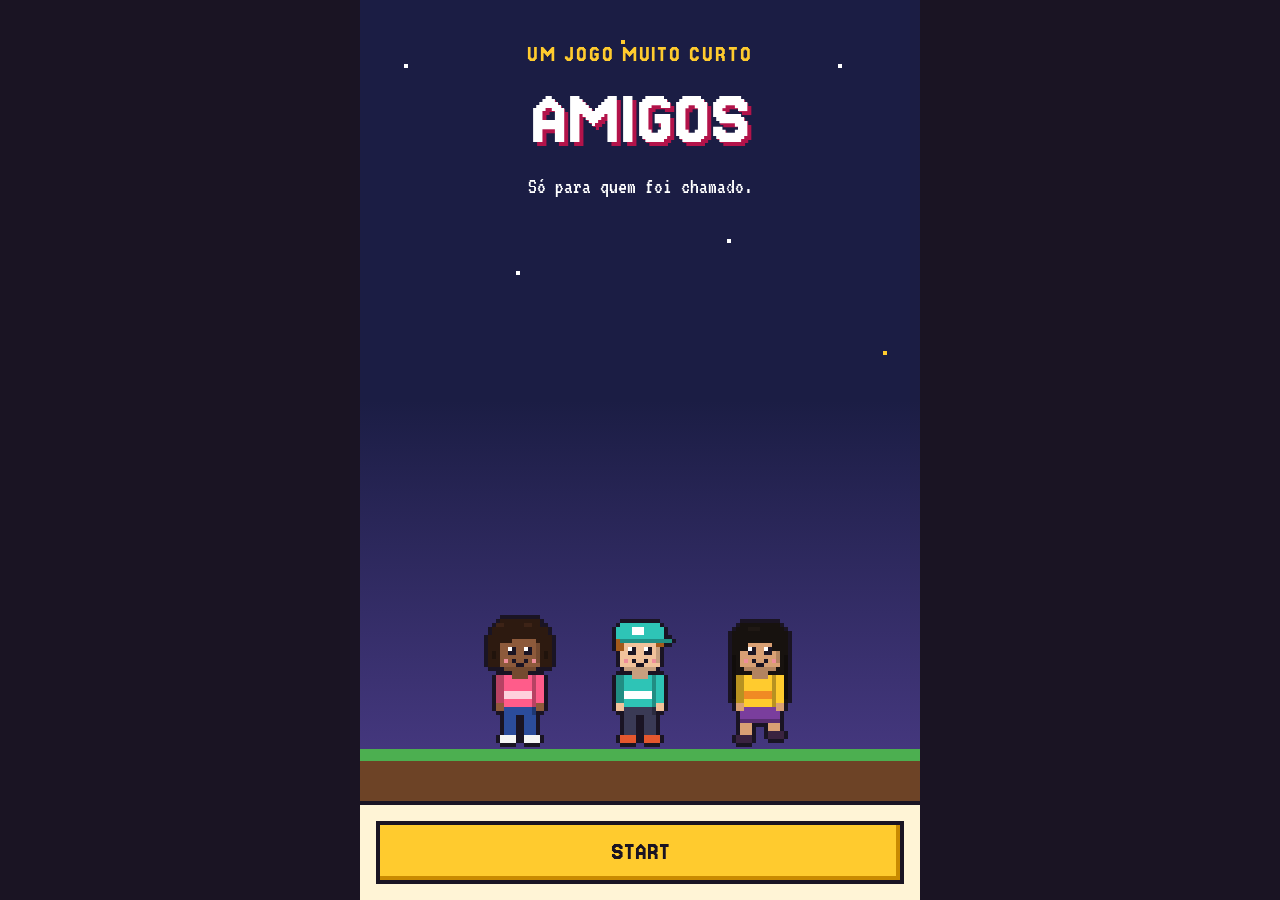
<file: index.html>
<!doctype html>
<html lang="pt-BR">
<head>
  <meta charset="utf-8">
  <meta name="viewport" content="width=device-width, initial-scale=1">
  <meta name="robots" content="noindex, nofollow">
  <title>Amigos</title>
  <link rel="icon" href="data:,">
  <link rel="preconnect" href="https://fonts.googleapis.com">
  <link rel="preconnect" href="https://fonts.gstatic.com" crossorigin>
  <link href="https://fonts.googleapis.com/css2?family=Jersey+15&family=VT323&display=swap" rel="stylesheet">
  <link rel="stylesheet" href="style.css">
</head>
<body>
  <main class="game">

    <!-- ENTRADA -->
    <section id="tela-entrada" class="tela">
      <div class="palco">
        <div class="estrelas" aria-hidden="true"></div>
        <div id="capa" class="capa">
          <p class="capa-topo">UM JOGO MUITO CURTO</p>
          <h1>AMIGOS</h1>
          <p class="capa-sub">Só para quem foi chamado.</p>
        </div>
        <div id="balao-entrada" class="balao" role="status" hidden></div>
        <div class="turma" id="turma-entrada" aria-hidden="true"></div>
        <div class="chao" aria-hidden="true"></div>
      </div>
      <div class="painel">
        <button type="button" id="start" class="pulsa">START</button>
        <button type="button" id="prox-entrada" hidden>CONTINUAR</button>
        <form id="form-nome" class="form" autocomplete="off" hidden>
          <label for="nome" class="rotulo">JOGADOR 1</label>
          <input id="nome" maxlength="30" required placeholder="Digite seu nome" autocomplete="off">
          <button type="submit">ENTRAR</button>
        </form>
      </div>
    </section>

    <!-- AMIGOS -->
    <section id="tela-amigos" class="tela" hidden>
      <div class="palco">
        <div class="estrelas" aria-hidden="true"></div>
        <div id="balao-amigos" class="balao" role="status"></div>
        <div class="turma" id="turma-amigos" aria-hidden="true"></div>
        <div class="chao" aria-hidden="true"></div>
      </div>
      <div class="painel">
        <button type="button" id="prox-amigos">CONTINUAR</button>
        <form id="form-recado" class="form" hidden>
          <label for="recado" class="rotulo">SEU RECADINHO</label>
          <textarea id="recado" maxlength="280" rows="3" required placeholder="Escreva com carinho"></textarea>
          <fieldset class="escolha">
            <legend class="rotulo">QUEM PODE LER?</legend>
            <label class="opcao">
              <input type="radio" name="visibilidade" value="privada" checked>
              <span><strong>PRIVADA</strong> Só quem fez este site lê.</span>
            </label>
            <label class="opcao">
              <input type="radio" name="visibilidade" value="publica">
              <span><strong>PÚBLICA</strong> Aparece no mural, para todo mundo.</span>
            </label>
          </fieldset>
          <button type="submit" id="enviar">ENVIAR</button>
          <button type="button" id="pular-recado" class="secundario">AGORA NÃO</button>
          <p class="aviso" id="erro-recado" role="alert" hidden></p>
        </form>
      </div>
    </section>

    <!-- BAÚ E CONVITE -->
    <section id="tela-convite" class="tela" hidden>
      <div id="cena-bau" class="palco">
        <div class="estrelas" aria-hidden="true"></div>
        <div id="balao-convite" class="balao" role="status"></div>
        <div class="turma" id="turma-convite" aria-hidden="true"></div>
        <div class="chao" aria-hidden="true"></div>
      </div>
      <div id="painel-bau" class="painel">
        <button type="button" id="prox-convite">CONTINUAR</button>
      </div>

      <div id="revelacao" hidden>
        <div class="convite">
          <p class="selo">★ FASE SECRETA DESBLOQUEADA ★</p>
          <article class="ingresso">
            <p class="ingresso-topo">CONVITE PARA UM JOGADOR</p>
            <div id="controle" aria-hidden="true"></div>
            <h1>NOITE DE JOGOS</h1>
            <p class="data">SEXTA, 04/12</p>
            <dl class="ficha">
              <div><dt>JOGADOR</dt><dd id="jogador"></dd></div>
              <div><dt>HORÁRIO</dt><dd>20:00</dd></div>
              <div class="inteiro"><dt>LOCAL</dt><dd class="js-local"></dd></div>
            </dl>
          </article>
        </div>
        <div id="presenca-amigos" class="painel"></div>
      </div>
    </section>

    <!-- CONVIDADOS E MENSAGENS -->
    <section id="tela-lista" class="tela tela-lista" hidden>
      <h1 class="lista-titulo">NOITE DE JOGOS</h1>
      <p id="lista-aviso" class="lista-aviso" role="status" hidden>Presença confirmada. Até lá!</p>
      <div class="abas" role="tablist" aria-label="Convidados e mensagens">
        <button type="button" id="aba-convidados" class="aba" role="tab" aria-controls="painel-convidados">CONVIDADOS</button>
        <button type="button" id="aba-mensagens" class="aba" role="tab" aria-controls="painel-mensagens">MENSAGENS</button>
      </div>
      <div id="painel-convidados" class="painel painel-aba" role="tabpanel" aria-labelledby="aba-convidados">
        <p class="aviso" id="teste-convidados" hidden>Modo de teste: a lista fica só neste navegador.</p>
        <ul id="lista-convidados" class="mural"></ul>
      </div>
      <div id="painel-mensagens" class="painel painel-aba" role="tabpanel" aria-labelledby="aba-mensagens" hidden>
        <p class="aviso" id="modo-teste" hidden>Modo de teste: as mensagens ficam só neste navegador.</p>
        <button type="button" id="nova-mensagem">DEIXAR UMA MENSAGEM?</button>
        <p id="aviso-aba" class="lista-aviso aviso-aba" role="status" hidden></p>
        <form id="form-aba" class="form" hidden>
          <label for="recado-aba" class="rotulo">SUA MENSAGEM</label>
          <textarea id="recado-aba" maxlength="280" rows="3" required placeholder="Escreva com carinho"></textarea>
          <fieldset class="escolha">
            <legend class="rotulo">QUEM PODE LER?</legend>
            <label class="opcao">
              <input type="radio" name="visibilidade" value="privada" checked>
              <span><strong>PRIVADA</strong> Só quem fez este site lê.</span>
            </label>
            <label class="opcao">
              <input type="radio" name="visibilidade" value="publica">
              <span><strong>PÚBLICA</strong> Aparece aqui, para todo mundo.</span>
            </label>
          </fieldset>
          <button type="submit" id="enviar-aba">ENVIAR</button>
          <button type="button" id="cancelar-aba" class="secundario">CANCELAR</button>
          <p class="aviso" id="erro-aba" role="alert" hidden></p>
        </form>
        <ul id="mural" class="mural"></ul>
      </div>
      <div class="painel">
        <button type="button" id="voltar-convite" class="secundario">VOLTAR AO CONVITE</button>
        <button type="button" class="secundario trocar">TROCAR DE JOGADOR</button>
      </div>
    </section>

    <!-- GAME OVER -->
    <section id="tela-fora" class="tela tela-fora" hidden>
      <div class="palco palco-fora">
        <p class="game-over">GAME OVER</p>
        <div id="dedo" class="dedo" role="img" aria-label="Mão em pixel art mostrando o dedo do meio"></div>
      </div>
      <div class="painel painel-fora">
        <h1 id="recado-fora"></h1>
        <button type="button" id="abrir-filme">TEM MAIS UMA COISA</button>
        <button type="button" id="voltar" class="secundario">CONTINUE? NÃO.</button>
      </div>
    </section>

    <!-- FILME -->
    <section id="tela-filme" class="tela tela-filme" hidden>
      <canvas id="filme" width="120" height="110" role="img" aria-label="Filminho em pixel art: uma pessoa chega com um anel, se ajoelha, recebe um sim e as duas vão embora de mãos dadas."></canvas>
      <p id="legenda" class="legenda" aria-live="polite"></p>
      <div class="musica">
        <div id="player"></div>
        <p>♪ Lover, de Taylor Swift. Se não começar sozinha, aperte o play.</p>
      </div>
      <div class="painel painel-fora">
        <button type="button" id="pular" class="secundario">PULAR</button>
        <button type="button" id="abrir-especial" hidden>ABRIR O ENVELOPE</button>
        <button type="button" id="rever" class="secundario" hidden>VER DE NOVO</button>
      </div>
    </section>

    <!-- CONVITE ESPECIAL -->
    <section id="tela-especial" class="tela tela-especial" hidden>
      <div class="especial">
        <div id="chuva" class="chuva" aria-hidden="true"></div>
        <p class="selo">ISSO NÃO É SONHO</p>
        <article class="ingresso ingresso-especial">
          <p class="ingresso-topo">CONVITE MUITO ESPECIAL</p>
          <div id="casal" aria-hidden="true"></div>
          <p class="nota">Acordei, mas este convite é de verdade. Vem jogar comigo?</p>
          <h1>NOITE DE JOGOS</h1>
          <p class="data">SEXTA, 04/12</p>
          <dl class="ficha">
            <div><dt>PLAYER 2</dt><dd id="player2"></dd></div>
            <div><dt>HORÁRIO</dt><dd>20:00</dd></div>
            <div class="inteiro"><dt>LOCAL</dt><dd class="js-local"></dd></div>
          </dl>
        </article>
      </div>
      <div id="presenca-especial" class="painel"></div>
      <div class="painel">
        <button type="button" id="rever-especial" class="secundario">VER O FILME DE NOVO</button>
      </div>
    </section>

  </main>
  <script src="config.js"></script>
  <script src="app.js"></script>
</body>
</html>
</file>
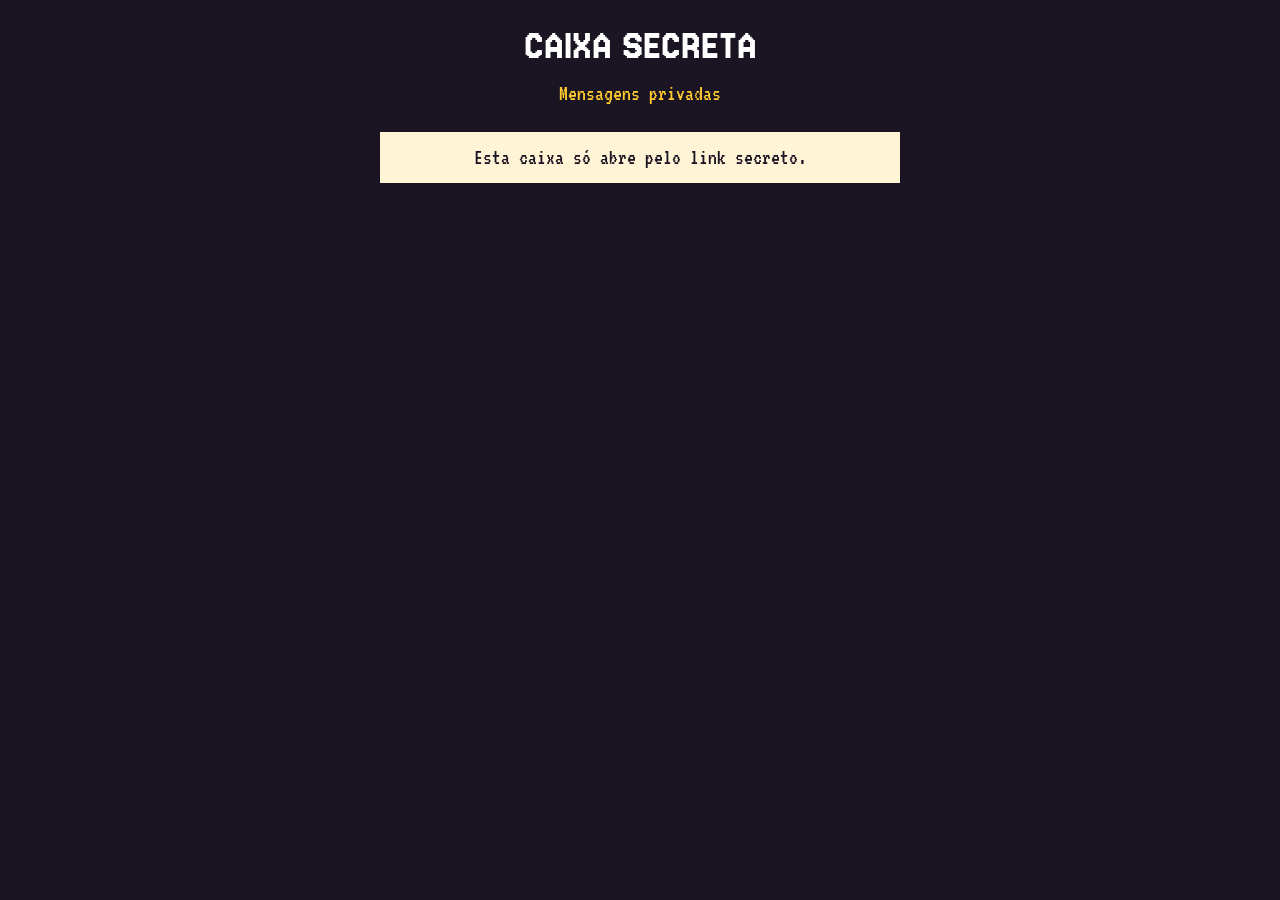
<file: caixa.html>
<!doctype html>
<html lang="pt-BR">
<head>
  <meta charset="utf-8">
  <meta name="viewport" content="width=device-width, initial-scale=1">
  <meta name="robots" content="noindex, nofollow">
  <meta name="referrer" content="no-referrer">
  <title>Caixa Secreta</title>
  <link rel="icon" href="data:,">
  <link rel="preconnect" href="https://fonts.googleapis.com">
  <link rel="preconnect" href="https://fonts.gstatic.com" crossorigin>
  <link href="https://fonts.googleapis.com/css2?family=Jersey+15&family=VT323&display=swap" rel="stylesheet">
  <link rel="stylesheet" href="style.css">
  <style>
    .caixa { max-width: 560px; margin: 0 auto; padding: 0 16px 32px; }
    .caixa .lista-titulo { padding-left: 0; padding-right: 0; }
    .caixa-sub { margin: 0 0 16px; color: var(--destaque); text-align: center; font-family: var(--texto); font-size: 22px; }
    .caixa .mural li { font-family: var(--texto); font-size: 22px; line-height: 1.15; }
    .caixa .quando { display: block; margin-top: 6px; color: #6b6275; font-size: 18px; }
    .caixa-estado { padding: 12px; background: var(--painel); border: var(--borda) solid var(--tinta); color: var(--tinta); font-family: var(--texto); font-size: 22px; text-align: center; }
    #atualizar { display: block; width: 100%; margin-top: 16px; }
  </style>
</head>
<body>
  <main class="caixa">
    <h1 class="lista-titulo">CAIXA SECRETA</h1>
    <p class="caixa-sub" id="contagem">Mensagens privadas</p>
    <p class="caixa-estado" id="estado" role="status">Abrindo a caixa...</p>
    <ul id="lista" class="mural"></ul>
    <button type="button" id="atualizar" hidden>ATUALIZAR</button>
  </main>
  <script src="config.js"></script>
  <script>
    (function () {
      var chave = decodeURIComponent(location.hash.slice(1));
      var estado = document.getElementById("estado");
      var lista = document.getElementById("lista");
      var contagem = document.getElementById("contagem");
      var botao = document.getElementById("atualizar");
      var cfg = window.AMIGOS_CONFIG || window.CONFIG || {};
      var url = cfg.SUPABASE_URL;
      var anon = cfg.SUPABASE_ANON_KEY;

      function avisar(texto) { estado.textContent = texto; estado.hidden = false; }

      function quando(iso) {
        return new Date(iso).toLocaleString("pt-BR", { day: "2-digit", month: "2-digit", hour: "2-digit", minute: "2-digit" });
      }

      function carregar() {
        if (!chave) { avisar("Esta caixa só abre pelo link secreto."); return; }
        if (!url || !anon) { avisar("Configuração do site não encontrada."); return; }
        avisar("Abrindo a caixa...");
        fetch(url + "/rest/v1/rpc/mensagens_privadas", {
          method: "POST",
          headers: { apikey: anon, Authorization: "Bearer " + anon, "Content-Type": "application/json" },
          body: JSON.stringify({ chave: chave }),
          cache: "no-store"
        })
          .then(function (r) { if (!r.ok) throw new Error(r.status); return r.json(); })
          .then(function (itens) {
            lista.textContent = "";
            botao.hidden = false;
            if (!itens.length) {
              contagem.textContent = "Mensagens privadas";
              avisar("Nada por aqui. Se você esperava mensagens, confira se o link está completo.");
              return;
            }
            estado.hidden = true;
            contagem.textContent = itens.length + (itens.length === 1 ? " mensagem privada" : " mensagens privadas");
            itens.forEach(function (m) {
              var li = document.createElement("li");
              var nome = document.createElement("strong");
              var texto = document.createElement("span");
              var data = document.createElement("span");
              nome.textContent = m.nome;
              texto.textContent = m.texto;
              data.className = "quando";
              data.textContent = quando(m.criado_em);
              li.append(nome, texto, data);
              lista.append(li);
            });
          })
          .catch(function () { botao.hidden = false; avisar("Não consegui abrir a caixa agora. Tente atualizar."); });
      }

      botao.addEventListener("click", carregar);
      carregar();
    })();
  </script>
</body>
</html>
</file>
<file: style.css>
:root {
  --ceu: #1b1d44;
  --ceu-claro: #4a3b86;
  --grama: #4caf50;
  --terra: #6d4326;
  --painel: #fff4d6;
  --tinta: #1a1423;
  --destaque: #ffcb2e;
  --destaque-escuro: #c98a00;
  --rosa: #ff5c8a;
  --rosa-escuro: #b3134a;
  --perigo: #c1121f;
  --perigo-escuro: #2b0508;
  --borda: 4px;
  --titulo: "Jersey 15", ui-monospace, monospace;
  --texto: "VT323", ui-monospace, monospace;
}

* { box-sizing: border-box; font-synthesis: none; font-variant-ligatures: none; }
[hidden] { display: none !important; }

#revelacao { display: flex; flex: 1; flex-direction: column; }
#revelacao .painel:last-child { flex: 1; }
.legenda { flex: none !important; }
.musica { display: flex; flex: 1; flex-direction: column; align-items: center; gap: 8px; padding: 0 16px 16px; background: #000; color: #fff; font-size: 18px; text-align: center; }
.musica p { margin: 0; }
.lista-titulo { margin: 0; padding: 24px 16px 12px; color: #fff; font-family: var(--titulo); font-size: 44px; font-weight: 400; line-height: 1; text-align: center; }
.lista-aviso { margin: 0 16px 12px; padding: 10px; background: var(--grama); border: var(--borda) solid var(--tinta); color: var(--tinta); text-align: center; }
.abas { display: flex; gap: 4px; padding: 0 16px; }
.aba { flex: 1; min-width: 0; background: var(--ceu-claro); box-shadow: none; color: #fff; font-size: 22px !important; }
.aba:active { box-shadow: none; }
.aba[aria-selected="true"] { background: var(--painel); color: var(--tinta); }
.painel-aba { flex: 1; }
.aviso-aba { margin: 0; }
.ficha .inteiro { grid-column: 1 / -1; }
.senha { display: flex; flex-direction: column; gap: 6px; }
.senha-linha { display: flex; gap: 8px; }
.senha-linha input { flex: 1; min-width: 0; }
.senha-linha button { flex: none; width: auto; min-height: 48px; padding: 8px 16px; font-size: 22px !important; }
button.confirmar { background: var(--rosa); box-shadow: inset -4px -4px 0 var(--rosa-escuro); }
button.confirmado, button.confirmado:disabled { background: var(--grama); box-shadow: inset -4px -4px 0 #2f8a3e; opacity: 1; cursor: default; }

/* Convite especial */
.tela-especial { background: linear-gradient(#2c1f63, #b84b8c 60%, #fb9c63); }
.especial { position: relative; padding: 28px 16px; overflow: hidden; text-align: center; }
.especial .selo { position: relative; color: #fff; font-size: 30px !important; }
.ingresso-especial { position: relative; border-color: var(--destaque); box-shadow: 0 0 0 4px var(--tinta), 8px 8px 0 4px var(--tinta); }
#casal { display: flex; justify-content: center; margin-bottom: 8px; }
#casal canvas { width: 168px; height: auto; }
.nota { margin: 0 0 14px; }
.chuva { position: absolute; inset: 0; }
.chuva canvas { position: absolute; top: 100%; animation: flutua 6s linear infinite; }
@keyframes flutua { to { transform: translateY(-900px); } }
@media (prefers-reduced-motion: reduce) { .chuva { display: none; } }

/* A fonte pixel tem um único peso e desenha menor que a do corpo. */
.capa-topo, .rotulo, .balao, button, .selo, .ingresso-topo, .data, .ficha dt, .opcao strong, .game-over, .legenda, .painel-fora h1, .capa h1, .ingresso h1 { font-weight: 400 !important; }
.balao { font-size: 26px !important; }
button { font-size: 26px !important; }
.rotulo { font-size: 24px !important; }
.capa-topo { font-size: 24px !important; }
.capa h1 { font-size: clamp(60px, 18vw, 84px) !important; }
.selo { font-size: 24px !important; }
.ingresso-topo { font-size: 22px !important; }
.ingresso h1 { font-size: clamp(44px, 13vw, 58px) !important; }
.data { font-size: 34px !important; }
.ficha dt { font-size: 20px !important; }
.opcao strong { font-size: 23px !important; }
.game-over { font-size: 60px !important; }
.painel-fora h1 { font-size: 34px !important; }
.legenda { font-size: 32px !important; }

body {
  margin: 0;
  min-height: 100vh;
  background: var(--tinta);
  color: var(--tinta);
  font-family: var(--texto);
  font-size: 22px;
  line-height: 1.2;
}

.game {
  max-width: 560px;
  min-height: 100vh;
  margin: 0 auto;
  background: var(--ceu);
}

.tela { display: flex; flex-direction: column; min-height: 100vh; }

canvas { image-rendering: pixelated; }

/* Palco */
.palco {
  position: relative;
  flex: 1;
  min-height: 390px;
  overflow: hidden;
  background: linear-gradient(var(--ceu) 50%, var(--ceu-claro));
}

.estrelas {
  position: absolute;
  inset: 0;
  background-image:
    linear-gradient(#fff, #fff), linear-gradient(#fff, #fff), linear-gradient(#ffcb2e, #ffcb2e),
    linear-gradient(#fff, #fff), linear-gradient(#fff, #fff), linear-gradient(#ffcb2e, #ffcb2e);
  background-size: 4px 4px;
  background-repeat: no-repeat;
  background-position: 8% 8%, 28% 34%, 47% 5%, 66% 30%, 86% 8%, 94% 44%;
}

.chao {
  position: absolute;
  right: 0; bottom: 0; left: 0;
  height: 52px;
  background: var(--terra);
  border-top: 12px solid var(--grama);
}

.turma {
  position: absolute;
  right: 0; bottom: 42px; left: 0;
  z-index: 1;
  display: flex;
  justify-content: center;
  align-items: flex-end;
}

.boneco { flex: 0 1 120px; min-width: 0; animation: entra .8s steps(8) both; }
.boneco:nth-child(2) { animation-delay: .15s; }
.boneco:nth-child(3) { animation-delay: .3s; }
.boneco canvas { display: block; width: 100%; height: auto; }

.bau { flex: 0 1 120px; min-width: 0; align-self: flex-end; margin-bottom: 8px; }
.bau canvas { display: block; width: 100%; height: auto; }

@keyframes entra { from { transform: translateX(-360px); } to { transform: none; } }

/* Capa */
.capa {
  position: absolute;
  top: 40px; right: 16px; left: 16px;
  z-index: 2;
  color: #fff;
  text-align: center;
}
.capa-topo { margin: 0 0 8px; color: var(--destaque); font-family: var(--titulo); font-size: 18px; font-weight: 600; letter-spacing: .08em; }
.capa h1 {
  margin: 0;
  color: #fff;
  font-family: var(--titulo);
  font-size: clamp(44px, 14vw, 68px);
  font-weight: 700;
  line-height: 1;
  text-shadow: 4px 4px 0 var(--rosa-escuro);
}
.capa-sub { margin: 12px 0 0; }

/* Balão */
.balao {
  position: absolute;
  top: 28px; right: 16px; left: 16px;
  z-index: 2;
  min-height: 92px;
  padding: 14px;
  background: #fff;
  border: var(--borda) solid var(--tinta);
  font-family: var(--titulo);
  font-size: 21px;
  font-weight: 600;
  line-height: 1.25;
  text-align: center;
  overflow-wrap: anywhere;
}
.balao::after {
  content: "";
  position: absolute;
  bottom: -16px;
  left: 50%;
  width: 16px;
  height: 12px;
  background: var(--tinta);
}

/* Painéis e formulários */
.painel {
  display: flex;
  flex-direction: column;
  gap: 12px;
  padding: 16px;
  background: var(--painel);
  border-top: var(--borda) solid var(--tinta);
}
.form { display: flex; flex-direction: column; gap: 12px; }

.rotulo {
  margin: 0;
  padding: 0;
  font-family: var(--titulo);
  font-size: 18px;
  font-weight: 700;
  line-height: 1.2;
}

input:not([type="radio"]), textarea {
  width: 100%;
  padding: 10px;
  background: #fff;
  border: var(--borda) solid var(--tinta);
  border-radius: 0;
  color: var(--tinta);
  font: inherit;
  resize: vertical;
}

.escolha { display: flex; flex-direction: column; gap: 8px; margin: 0; padding: 0; border: 0; }
.escolha legend { margin-bottom: 8px; }
.opcao {
  display: flex;
  align-items: center;
  gap: 10px;
  padding: 10px;
  background: #fff;
  border: var(--borda) solid var(--tinta);
  cursor: pointer;
}
.opcao:has(input:checked) { background: var(--destaque); }
.opcao input { flex: none; width: 20px; height: 20px; margin: 0; accent-color: var(--tinta); }
.opcao strong { display: block; font-family: var(--titulo); font-size: 17px; font-weight: 700; }

button {
  display: block;
  width: 100%;
  min-height: 52px;
  padding: 12px 10px;
  background: var(--destaque);
  border: var(--borda) solid var(--tinta);
  border-radius: 0;
  box-shadow: inset -4px -4px 0 var(--destaque-escuro);
  color: var(--tinta);
  font-family: var(--titulo);
  font-size: 20px;
  font-weight: 700;
  line-height: 1.2;
  text-align: center;
  cursor: pointer;
}
button:active { box-shadow: inset 4px 4px 0 var(--destaque-escuro); }
button:disabled { opacity: .6; cursor: wait; }
button.secundario { background: #fff; box-shadow: inset -4px -4px 0 #b9b9b9; }
:is(button, input, textarea):focus-visible { outline: 4px solid var(--rosa); outline-offset: 2px; }

.pulsa { animation: pulsa 1.2s steps(2) infinite; }
@keyframes pulsa { 50% { background: #fff; } }

.aviso { margin: 0; color: var(--perigo); }

/* Convite */
.convite { padding: 24px 16px; text-align: center; animation: surge .5s steps(5) both; }
@keyframes surge { from { transform: translateY(32px); opacity: 0; } to { transform: none; opacity: 1; } }

.selo { margin: 0 0 16px; color: var(--destaque); font-family: var(--titulo); font-size: 18px; font-weight: 700; }

.ingresso {
  padding: 20px 16px;
  background: var(--painel);
  border: var(--borda) solid var(--tinta);
  box-shadow: 8px 8px 0 var(--rosa);
}
.ingresso-topo { margin: 0 0 14px; color: var(--rosa-escuro); font-family: var(--titulo); font-size: 16px; font-weight: 700; letter-spacing: .06em; }
#controle { display: flex; justify-content: center; margin-bottom: 12px; }
.ingresso h1 { margin: 0 0 8px; font-family: var(--titulo); font-size: clamp(34px, 10vw, 46px); font-weight: 700; line-height: 1.05; }
.data { margin: 0 0 16px; color: var(--rosa-escuro); font-family: var(--titulo); font-size: 26px; font-weight: 700; }

.ficha { display: grid; grid-template-columns: 1fr 1fr; gap: 8px; margin: 0; padding-top: 14px; border-top: 4px dashed var(--tinta); text-align: left; }
.ficha dt { font-family: var(--titulo); font-size: 14px; font-weight: 700; }
.ficha dd { margin: 2px 0 0; overflow-wrap: anywhere; }

/* Mural */
.mural { display: flex; flex-direction: column; gap: 10px; margin: 0; padding: 0; list-style: none; }
.mural li { padding: 10px; background: #fff; border: var(--borda) solid var(--tinta); overflow-wrap: anywhere; }
.mural strong { display: block; margin-bottom: 4px; color: var(--rosa-escuro); font-weight: 400; }

/* Game over */
.tela-fora { background: var(--perigo-escuro); }
.palco-fora {
  display: flex;
  flex-direction: column;
  align-items: center;
  justify-content: center;
  gap: 24px;
  padding: 24px 16px;
  background: var(--perigo-escuro);
}
.game-over {
  margin: 0;
  color: #ff4d4d;
  font-family: var(--titulo);
  font-size: 44px;
  font-weight: 700;
  text-align: center;
  animation: pisca 1s steps(2) infinite;
}
.dedo { animation: sobe .6s steps(5) both, balanca .8s steps(2) .6s infinite; }
.dedo canvas { display: block; }
.painel-fora { background: var(--tinta); border-color: #ff4d4d; }
.painel-fora h1 {
  margin: 0 0 4px;
  color: #fff;
  font-family: var(--titulo);
  font-size: 26px;
  font-weight: 700;
  line-height: 1.2;
  text-align: center;
  overflow-wrap: anywhere;
}

@keyframes pisca { 50% { opacity: .35; } }
@keyframes sobe { from { transform: translateY(240px); } to { transform: none; } }
@keyframes balanca { 50% { transform: translateY(-8px); } }

/* Filme */
.tela-filme { justify-content: center; background: #000; }
#filme { display: block; width: 100%; height: auto; }
.legenda {
  display: flex;
  align-items: center;
  justify-content: center;
  flex: 1;
  min-height: 96px;
  margin: 0;
  padding: 12px 16px;
  background: #000;
  color: #fff;
  font-family: var(--titulo);
  font-size: 24px;
  font-weight: 600;
  line-height: 1.2;
  text-align: center;
}
.tela-filme .painel { flex: none; }

@media (prefers-reduced-motion: reduce) {
  * { animation: none !important; }
}
</file>
